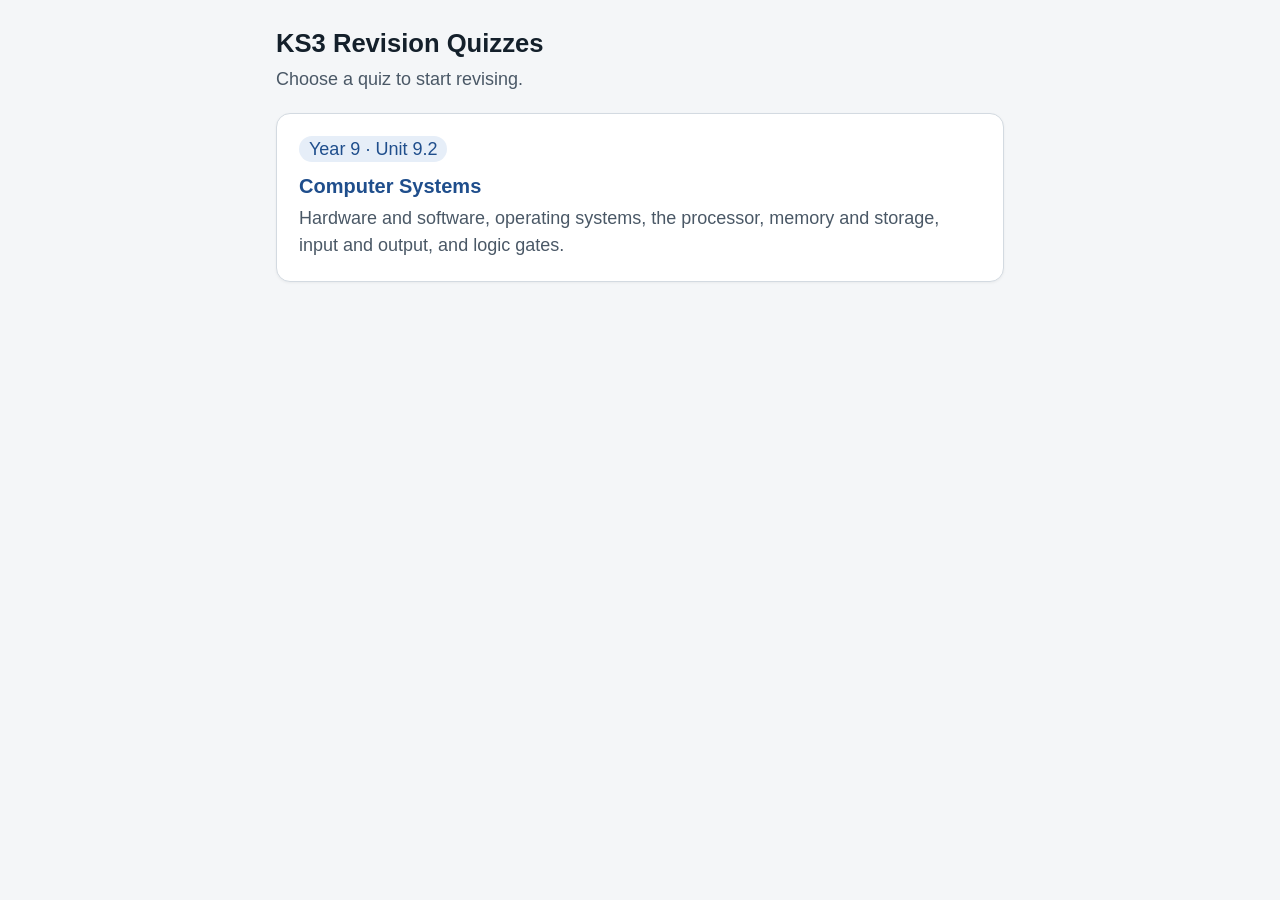
<file: index.html>
<!DOCTYPE html>
<html lang="en-GB">
<head>
<meta charset="utf-8">
<meta name="viewport" content="width=device-width, initial-scale=1">
<title>KS3 Revision Quizzes</title>
<link rel="stylesheet" href="quiz.css">
<style>
  .quiz-list{list-style:none;padding:0;margin:0;display:grid;gap:12px}
  .quiz-list a{display:block;color:inherit;text-decoration:none}
  .quiz-list a:hover .card{border-color:var(--accent)}
  .quiz-list a:focus-visible{outline:3px solid var(--focus);outline-offset:2px;border-radius:14px}
  .quiz-list h2{color:var(--accent);margin:8px 0 4px}
</style>
</head>
<body>
<main>
  <h1>KS3 Revision Quizzes</h1>
  <p class="sub">Choose a quiz to start revising.</p>

  <ul class="quiz-list">
    <li>
      <a href="y9-computer-systems/">
        <div class="card">
          <span class="tag">Year 9 · Unit 9.2</span>
          <h2>Computer Systems</h2>
          <p class="m0 muted">Hardware and software, operating systems, the processor, memory and storage, input and output, and logic gates.</p>
        </div>
      </a>
    </li>
  </ul>
</main>
</body>
</html>
</file>
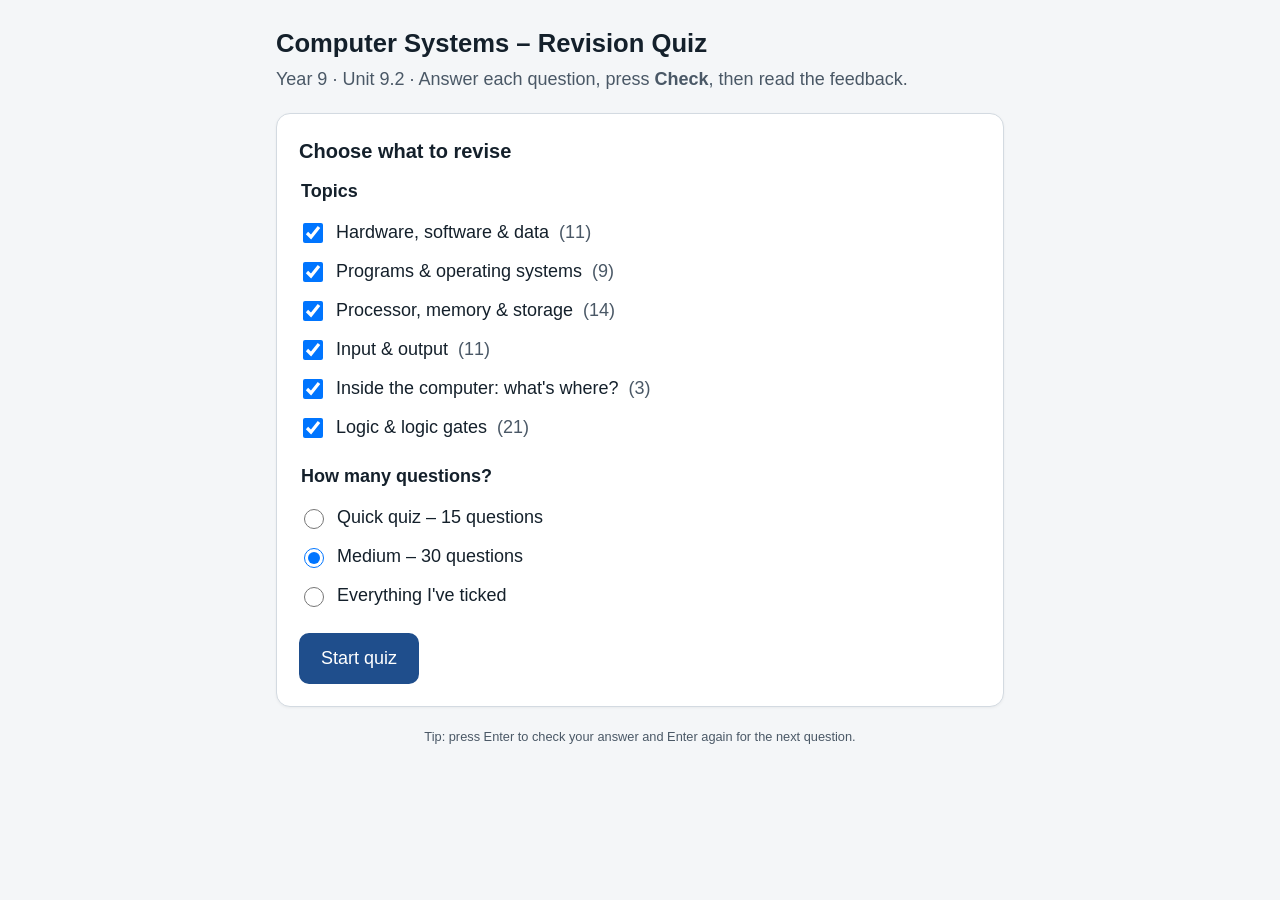
<file: y9-computer-systems/index.html>
<!DOCTYPE html>
<html lang="en-GB">
<head>
<meta charset="utf-8">
<meta name="viewport" content="width=device-width, initial-scale=1">
<title>Computer Systems – Revision Quiz</title>
<link rel="stylesheet" href="../quiz.css">
</head>
<body>
<main>
  <h1>Computer Systems – Revision Quiz</h1>
  <p class="sub">Year 9 · Unit 9.2 · Answer each question, press <b>Check</b>, then read the feedback.</p>
  <div id="app" aria-live="polite"></div>
  <footer>Tip: press Enter to check your answer and Enter again for the next question.</footer>
</main>

<script src="quiz.js"></script>
</body>
</html>
</file>
<file: quiz.css>
:root{
    --bg:#f4f6f8; --card:#ffffff; --ink:#14202b; --muted:#4a5866; --line:#d3dae1;
    --accent:#1f4e8c; --accent-ink:#ffffff; --accent-soft:#e6eef8;
    --ok:#1b6b3a; --ok-soft:#e5f4ea; --bad:#a3231a; --bad-soft:#fbe9e7; --part:#8a5a00; --part-soft:#fff3d6;
    --focus:#f2b600;
  }
  *{box-sizing:border-box}
  body{margin:0;background:var(--bg);color:var(--ink);font-family:"Segoe UI",Verdana,Arial,Helvetica,sans-serif;font-size:18px;line-height:1.5}
  main{max-width:760px;margin:0 auto;padding:24px 16px 60px}
  h1{font-size:1.6rem;margin:0 0 4px}
  h2{font-size:1.25rem;margin:0 0 12px}
  .sub{color:var(--muted);margin:0 0 20px}
  .card{background:var(--card);border:1px solid var(--line);border-radius:14px;padding:22px;box-shadow:0 1px 3px rgba(0,0,0,.05)}
  .btn{font:inherit;font-weight:500;border:2px solid var(--accent);background:var(--accent);color:var(--accent-ink);padding:10px 20px;border-radius:10px;cursor:pointer}
  .btn.secondary{background:#fff;color:var(--accent)}
  .btn:disabled{opacity:.45;cursor:not-allowed}
  .btn:focus-visible,input:focus-visible,label.opt:focus-within{outline:3px solid var(--focus);outline-offset:2px}
  .row{display:flex;gap:12px;flex-wrap:wrap;align-items:center;margin-top:18px}
  fieldset{border:none;padding:0;margin:0 0 16px}
  legend{font-weight:700;margin-bottom:8px}
  .chk{display:flex;gap:10px;align-items:center;padding:6px 0}
  .chk input{width:20px;height:20px}
  .topbar{display:flex;justify-content:space-between;align-items:center;gap:12px;margin-bottom:10px;color:var(--muted);font-size:.9rem}
  .tag{background:var(--accent-soft);color:var(--accent);padding:3px 10px;border-radius:99px;font-weight:500}
  .bar{height:8px;background:var(--line);border-radius:99px;overflow:hidden;margin-bottom:18px}
  .bar>div{height:100%;background:var(--accent);width:0;transition:width .3s}
  .prompt{font-size:1.15rem;font-weight:500;margin:0 0 6px}
  .hint{color:var(--muted);font-size:.9rem;margin:0 0 14px}
  .opts{display:grid;gap:10px}
  label.opt{display:flex;gap:12px;align-items:flex-start;border:2px solid var(--line);border-radius:10px;padding:10px 14px;cursor:pointer;background:#fff}
  label.opt:hover{border-color:var(--accent)}
  label.opt input{width:20px;height:20px;margin-top:3px;flex:none}
  label.opt .mark{margin-left:auto;font-weight:700;white-space:nowrap;font-size:.9rem}
  label.opt.is-correct{border-color:var(--ok);background:var(--ok-soft)}
  label.opt.is-wrong{border-color:var(--bad);background:var(--bad-soft)}
  label.opt.is-missed{border-color:var(--ok);border-style:dashed}
  .locked label.opt{cursor:default}
  input[type=text]{font:inherit;width:100%;padding:10px 12px;border:2px solid var(--line);border-radius:10px}
  input[type=text].ok{border-color:var(--ok);background:var(--ok-soft)}
  input[type=text].bad{border-color:var(--bad);background:var(--bad-soft)}
  .twobox{display:grid;gap:10px}
  .twobox label{font-size:.9rem;color:var(--muted)}
  .fb{margin-top:18px;border-radius:10px;padding:14px 16px;border-left:6px solid}
  .fb.ok{background:var(--ok-soft);border-color:var(--ok)}
  .fb.bad{background:var(--bad-soft);border-color:var(--bad)}
  .fb.part{background:var(--part-soft);border-color:var(--part)}
  .fb strong.v{display:block;font-size:1.05rem;margin-bottom:4px}
  .fb.ok strong.v{color:var(--ok)} .fb.bad strong.v{color:var(--bad)} .fb.part strong.v{color:var(--part)}
  .fb p{margin:6px 0 0}
  .figure{margin:4px 0 16px;display:flex;justify-content:center}
  .figure svg{max-width:100%;height:auto}
  .score-big{font-size:2.6rem;font-weight:700;margin:4px 0}
  table{border-collapse:collapse;width:100%;margin-top:12px;font-size:.95rem}
  th,td{text-align:left;padding:8px 10px;border-bottom:1px solid var(--line)}
  th{color:var(--muted);font-weight:500}
  .review li{margin-bottom:8px}
  .sr{position:absolute;left:-9999px}
  footer{color:var(--muted);font-size:.8rem;margin-top:20px;text-align:center}
  .muted{color:var(--muted)}
  .scene{background:var(--accent-soft);padding:10px 14px;border-radius:10px;margin:0 0 12px}
  .note{color:var(--bad);font-weight:500;margin-top:14px}
  .m0{margin:0}
  .mt{margin-top:22px}
</file>
